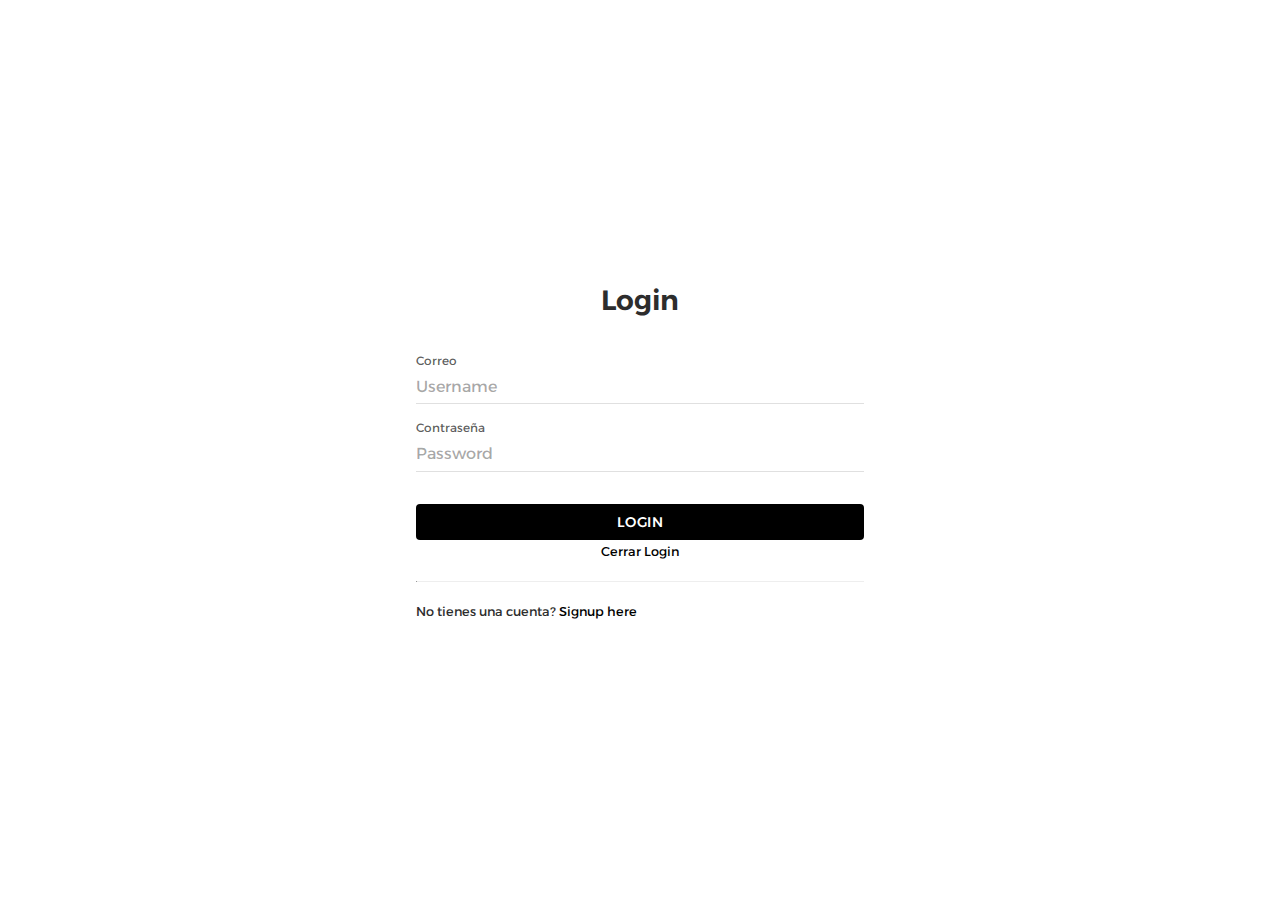
<file: index.html>
<!doctype html>
<html>
<head>
<meta charset="utf-8">
<meta name="viewport" content="width=device-width, initial-scale=1.0">
<title>Chanel App</title>
<link href="css/framework7.bundle.min.css" rel="stylesheet">
<link href="https://fonts.googleapis.com/icon?family=Material+Icons" rel="stylesheet">
<link href="css/style.css" rel="stylesheet">

</head>
<body>


<div id="app">
	<div class="view view-main view-init">
		
		
		<section class="panel panel-left panel-cover">
			
			<div class="info-user">
				
				<div class="row">
					<article class="col-30">
						<img src="img/Eu.jpg" class="img-fluid" alt="">
					</article>
					<article class="col-70">
						<h4>Eunice Lagos</h4>
						<p>eunicelagos@gmail.com</p>
					</article>
				</div>
				
			</div>
			

			
            <div class="list media-list list-panel">
                <ul>
                    <li>
                        <a href="/inicio/" class="item-content item-link panel-close">
                            <div class="item-media">
                                <i class="material-icons">home</i>
                            </div>								
                            <div class="item-inner">
                                <span class="item-title">Inicio</span>
                            </div>
                        </a>
                    </li>
					<li>
                        <a href="/cart/"  class="item-content item-link panel-close">
                            <div class="item-media">
                                <i class="material-icons">shopping_cart</i>
                            </div>								
                            <div class="item-inner">
                                <span class="item-title">Compras</span>
                            </div>
                        </a>
                    </li>
					<li>
						<a href="#" class="item-content item-link panel-close">
                            <div class="item-media">
                                <i class="material-icons">favorite_border</i>
                            </div>								
                            <div class="item-inner">
                                <span class="item-title">Favoritos</span>
                            </div>
                        </a>
						
                    </li>
					<li>
                        <a href="#" class="item-content item-link panel-close">
                            <div class="item-media">
                                <i class="material-icons">sell</i>
                            </div>								
                            <div class="item-inner">
                                <span class="item-title">Descuentos</span>
                            </div>
                        </a>
                    </li>
					
                </ul>
            </div>
			<div class="list accordion-list">
					<ul>
						<li class="accordion-item"><a href="#" class="item-content item-link">
							  <div class="item-media">
                                <i class="material-icons">view_module</i>
                            </div>	
							<div class="item-inner">
								
							  <div class="item-title">Categorías</div>
							</div></a>
						  <div class="accordion-item-content">
							<div class="block">
							 
								<div class="categorias">
								  <ul>
									<li>
									  <a href="/products/" class="item-content panel-close">
										<div class="item-inner">
											<div class="item-title-row">
												<div class="item-title">Fragancias</div>
											</div> 					
										</div>
									  </a>
									</li>
									<li>
									  <a href="/products/" class="item-content panel-close">
										<div class="item-inner">
											<div class="item-title-row">
												<div class="item-title">Maquillajes</div>
											</div> 					
										</div>
									  </a>
									</li>
									</ul>
								</div>
								
								
							</div>
						  </div>
						</li>
					</ul>
				</div>
						
			
			
			
		</section>
		
		

		<section data-name="home" class="page">

          <!-- Top Navbar -->
			<nav class="navbar">
			<div class="navbar-bg"></div>
			<div class="navbar-inner">
				<div class="left">
					<a href="#" class="link"><span class="material-icons">settings</span></a>
				</div>
				<div class="title">Chanel Store</div>
				<div class="right">
					<a href="#" class="link panel-open" data-panel=".panel-left"><span class="material-icons">menu</span></a>
				</div>
			</div>
			</nav>


			<section class="page-content">

				<div class="home-promo">
					<div class="row">
						<article class="col-50">
							<h1>DESCUENTOS</h1>
							<p>En estas festividades, regala siempre Chanel</p>
							<a href="#" class="button button-fill">Productos</a>
						</article>
						<article class="col-50">
							<img src="img/1665743393468-onelpmmajorpush1500x1600px2jpg_1600x1500.jpeg" alt="" class="img-fluid">
						</article>					
					</div>
				</div>

				<div class="row-titles">
					<div class="row">
					
						<article class="col">
							<h2 class="block-title block-title-medium">Fragancias</h2>
						</article>
						
						<article class="col text-align-right">
							<a href="/brands/" class="block-title link">Ver más</a>
						</article>
						
					</div>
				</div>
							
				
				<div class="block" id="brands">
					
					<div class="swiper-container swiper-init" data-space-between="10" data-slides-per-view="2" >
						<div class="swiper-wrapper">
							<!-- Slides -->
							<div class="swiper-slide">
								<div class="card">
									<div class="card-content">
										<img src="img/9518352924702.webp" class="img-fluid" alt="">
									</div>
								</div>
							</div>
							<div class="swiper-slide">
								<div class="card">
									<div class="card-content">
										<img src="img/chance.webp" class="img-fluid" alt="">
									</div>
								</div>
							</div>
							<div class="swiper-slide">
								<div class="card">
									<div class="card-content">
										<img src="img/chan.webp" class="img-fluid" alt="">
									</div>
								</div>
							</div>
							<div class="swiper-slide">
								<div class="card">
									<div class="card-content">
										<img src="img/coco.webp" class="img-fluid" alt="">
									</div>
								</div>
							</div>
						</div>
						
					</div>
					
					
				</div>

				
				
				<div class="row-titles">
					<div class="row">
					
						<article class="col-70">
							<h2 class="block-title block-title-medium">Maquillajes</h2>
						</article>
						
						<article class="col-30 text-align-right">
							<a href="/products/" class="block-title link">Ver más</a>
						</article>
						
					</div>
				</div>
				
				
				<div class="block" id="offers">				
					<div class="row">
						<article class="col">
							<div class="card">
								<div class="card-content">
									
									<div class="capa-relative">
										<img src="img/creyon.webp" class="img-fluid" alt="">	
										<div class="overlay"></div>
										<div class="capa-texto">
											<p>Lápiz de Ojos</p>
										</div>
									</div>	
									
								</div>
							</div>
						</article>
						<article class="col">
							<div class="card">
								<div class="card-content">
									<div class="capa-relative">
										<img src="img/lipstick.webp" class="img-fluid" alt="">	
										<div class="overlay"></div>
										<div class="capa-texto">
											<p>Lipsticks</p>
											
									
										</div>
									</div>
								</div>
							</div>
								<article class="col-30 text-align-right">
											<a href="/products/" class="block-title link">Ver más</a>
										</article>
						</article>					
					</div>					
				</div>
				

			</section>
			
        </section>

		<nav class="toolbar toolbar-bottom tabbar tabbar-labels">
			  <div class="toolbar-inner">
				<a href="/home/" class="link">
					<i class="material-icons">home</i>
				</a>
				<a href="/cart/" class="link">
					<i class="material-icons">shopping_cart</i>
				</a>
				<a href="#" class="link">
					<i class="material-icons">sell</i>
				</a>
			  </div>
			</nav>
		
    </div>
	
	
	<section class="login-screen modal-in" id="login">
	  <!-- Default view-page layout -->
	  <div class="view">
		<div class="page login-screen-page">
		  <!-- page-content has additional login-screen content -->
		  <div class="page-content login-screen-content">
			<div class="login-screen-title">Login</div>
			<!-- Login form -->
			<form id="form-login">
			  <div class="list">
				<ul>
				  <li class="item-content item-input">
					<div class="item-inner">
					  <div class="item-title item-label">Correo</div>
					  <div class="item-input-wrap">
						<input type="email" name="username" placeholder="Username" required validate>
						<span class="input-clear-button"></span>
					  </div>
					</div>
				  </li>
				  <li class="item-content item-input">
					<div class="item-inner">
					  <div class="item-title item-label">Contraseña</div>
					  <div class="item-input-wrap">
						<input type="password" name="password" placeholder="Password" required validate>
						<span class="input-clear-button"></span>
					  </div>
					</div>
				  </li>
				</ul>
			  </div>
			  <div class="list block">
				  
				<ul>
				  <li>
						<a href="#" class="button button-fill" id="btnLogin">Login</a>
					  	<p class="small text-align-center"><a href="#" class="link login-screen-close">Cerrar Login</a></p>
					  	<hr>
					 	<p class="small">No tienes una cuenta? <a href="#" class="link popup-open" data-popup="#popup-signup">Signup here</a></p>
				  </li>
				</ul>

			  </div>
			</form>
		  </div>
		</div>
	  </div>
	</section>
	
	
	
	<section class="popup" id="popup-signup">
	
	
		<div class="block">
			
			<h2 class="block-title-large">Crea una cuenta</h2>
			
			<div class="list">
			  <ul>
				<li class="item-content item-input">
				  <div class="item-media"><i class="material-icons">person</i></div>
				  <div class="item-inner">
					<div class="item-title item-label">Nombre completo</div>
					<div class="item-input-wrap">
					  <input type="text" name="name" required validate>
					  <span class="input-clear-button"></span>
					</div>
				  </div>
				</li>
				<li class="item-content item-input">
				  <div class="item-media"><i class="material-icons">mail</i></div>
				  <div class="item-inner">
					<div class="item-title item-label">Email</div>
					<div class="item-input-wrap">
					  <input type="email" name="email" required validate>
					  <span class="input-clear-button"></span>
					</div>
				  </div>
				</li>
				<li class="item-content item-input">
				  <div class="item-media"><i class="material-icons">lock</i></div>
				  <div class="item-inner">
					<div class="item-title item-label">Password</div>
					<div class="item-input-wrap">
					  <input type="password" name="password" required validate>
					  <span class="input-clear-button"></span>
					</div>
				  </div>
				</li>
				<li class="item-content item-input">
				  <div class="item-media"><i class="material-icons">lock</i></div>
				  <div class="item-inner">
					<div class="item-title item-label">Confirmar Contraseña</div>
					<div class="item-input-wrap">
					  <input type="password" name="passwordconf" required validate>
					  <span class="input-clear-button"></span>
					</div>
				  </div>
				</li>
			  </ul>
			</div>
			
			<div class="block">
				<button type="button" class="button button-fill">Sign Up</button>
				<p><a href="#" class="button popup-close">Cancel</a></p>
			</div>
			
			
		</div>
		
	
	</section>
	
	
</div>
	
	
	
	
	<script src="js/framework7.bundle.min.js"></script>
	<script src="js/app.js"></script>
	
</body>
</html>
</file>
<file: css/style.css>
@import url('https://fonts.googleapis.com/css2?family=Alexandria:wght@300;400;500&display=swap');
:root{
	--f7-theme-color:#000;
	--f7-navbar-bg-color: #fff; /*navbar*/
	--f7-navbar-link-color: rgba(105,99,99,1.00); /*navbar link*/
	--f7-navbar-text-color:#000;
	--f7-bars-bg-color:#fff;/*toolbar*/
	--f7-tabbar-link-inactive-color: #333; /*link toolbar*/
	--f7-block-margin-vertical:20px;
	--f7-card-footer-border-color:transparent; 
	--color-gris-claro:#E6E8EA;

}
body{
	font-family: 'Alexandria', sans-serif;
	font-size: 14px;
	color: #2d2d2d;
}
.img-fluid{
	max-width: 100%;
}
h1,h2,h3,h4,h5,h6,p{
	margin: 2px 0;
}
.block-title-medium{
	font-weight: 700;
}
.small{
	font-size: 80%;
}
hr{
	border-top:1px solid #eee;
	border-bottom: 0;
	margin:20px 0;
}

.home-promo{
	background-color: var(--f7-theme-color);
	padding: 15px 20px;
	color: #fff;
}
.home-promo h1{
	font-size: 24px;
	margin-bottom: 15px;
}
.home-promo .button{
	background-color: #fff;
	color: #000;
	font-size: 14px;
	font-weight: 600;
	text-transform: capitalize;
	border-radius: 0;
	margin-top: 20px;
}

.row-titles a{
	color: #2d2d2d;
	text-decoration: underline;
	margin-top: 30px;
}

.capa-relative{
	position: relative;
	overflow: hidden;
}
.capa-texto{
	position: absolute;
	padding: 10px;
	color: #fff;
	bottom: 0;
}
.overlay{
	position: absolute;
	top: 0;
	background-color: rgba(0,0,0,0.55);
	width: 100%;
	height: 100%;
}
.capa-texto h5{
	font-size: 20px;
	font-weight: 600;
}


.info-user{
	background-color: var(--f7-theme-color);
	padding: 60px 20px 10px;
	color: #fff;
	font-size: 12px;
}
.info-user img{
	border-radius: 100%;
}

.list-panel{
	font-size: 13px;
}
.list-panel .item-title{
	font-weight: 400;
}
.list-panel i{
	color: var(--f7-theme-color);
	font-size: 20px;
}

#products .card-content{
	padding: 8px 5px;
}
#products h4{
	font-weight: 600;
	font-size: 16px;
	margin-bottom: 10px;
}
#products .info{
	font-size: 12px;
	color: #aaa;
	margin-bottom: 6px;
}
#products .star{
	color: var(--color-amarillo);
	font-size: 12px;
}
#products .price{
	color: var(--f7-theme-color);
	font-weight: 600;
	font-size: 22px;
}


#info-product .swiper-wrapper img{
	width: 130px;
	margin: auto;
	display: block;
}

#info-product .title{
	font-size: 24px;
	font-weight: 600;
	color: #000;
}
#info-product .price{
	color: var(--f7-theme-color);
	font-weight: 700;
	font-size: 22px;
}
#info-product .info{
	font-size: 13px;
	color: #aaa;
	margin-bottom: 6px;
}
#info-product .star{
	color: var(--color-amarillo);
	font-size: 12px;
}
#info-product .desc{
	font-size: 13px;
}
#info-product hr{
	border:1px solid #eee;
	margin-top: 15px;
	margin-bottom: 15px;
}
#info-product .block-title{
	color: #000;
	font-weight: 600;
	font-size: 16px;
}
#info-product .material-icons{
	line-height: inherit;
	vertical-align: top;
}
#info-product .button{
	font-weight: 600;
	text-transform: inherit;
}
.info-checkout{
	background-color: #f4f6fb;
	padding-top: 30px;
	padding-bottom: 20px;
}

#popup-order{
	background-color: #f4f6fb;
	padding: 30% 30px;
	text-align: center;
}
#popup-order i{
	font-size: 80px;
	color: var(--color-verde);
}
#popup-order .button{
	margin-top: 60px;
}
</file>
